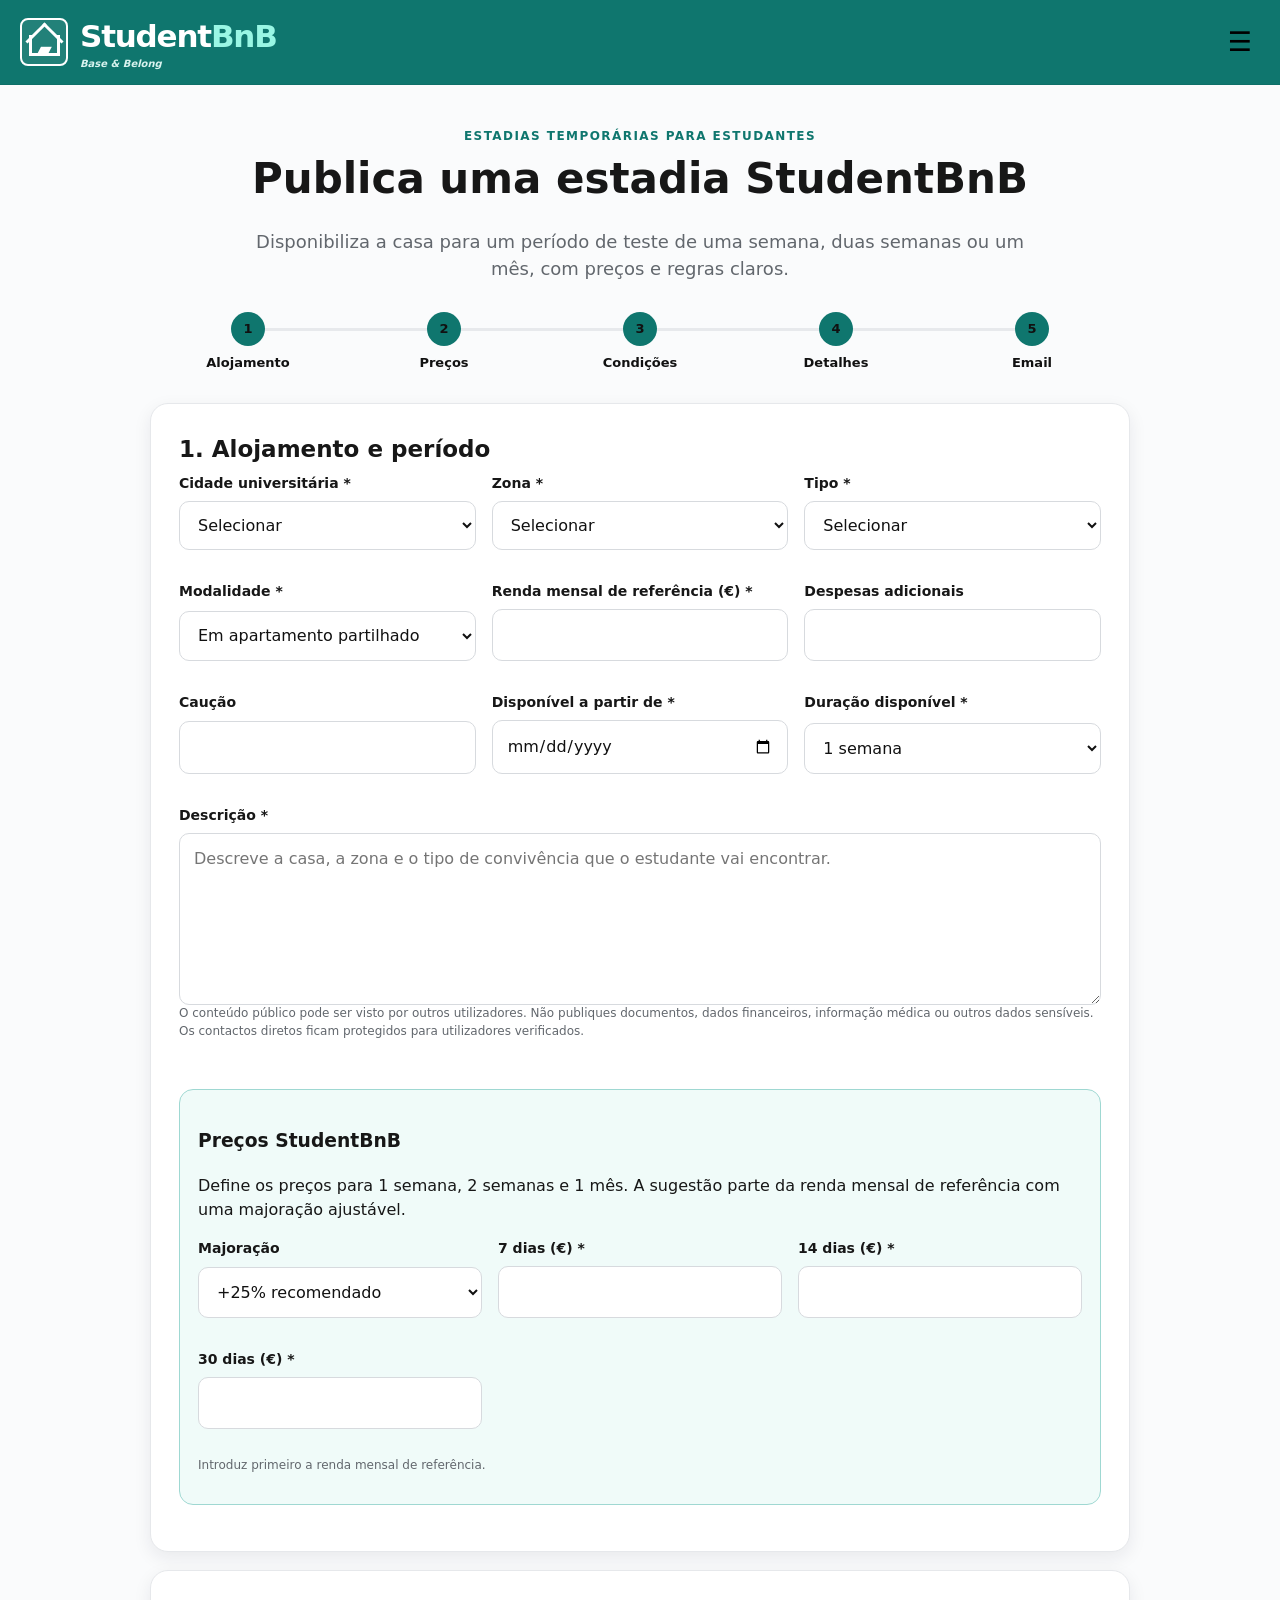
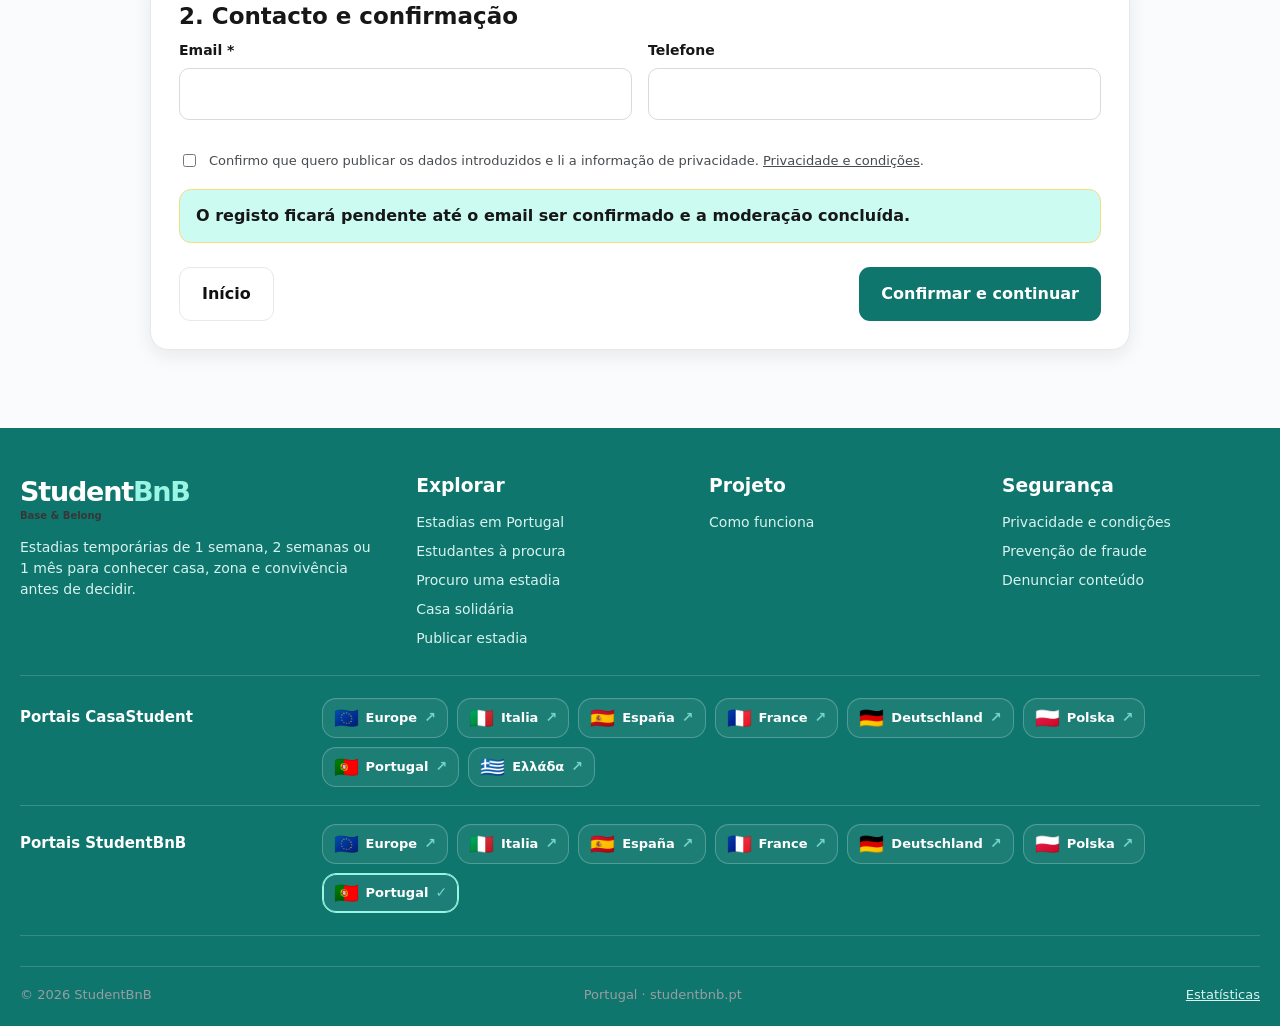
<file: publicar.html>
<!doctype html><html lang="pt"><head><meta charset="utf-8"><meta name="viewport" content="width=device-width,initial-scale=1"><meta name="theme-color" content="#0F766E"><link rel="stylesheet" href="assets/css/style.css"><link rel="stylesheet" href="assets/css/country.css"><link rel="stylesheet" href="assets/css/studentbnb-brand.css?v=20260903-map-clean"><title>Publica uma estadia | StudentBnB</title><meta name="description" content="Publica uma estadia StudentBnB de 1 semana, 2 semanas ou 1 mês com preços e condições claros."><link rel="canonical" href="https://studentbnb.pt/publicar.html"></head><body>
<header class="site-header"><div class="container header-inner"><a class="brand" href="index.html" aria-label="StudentBnB home"><span class="brand-icon" aria-hidden="true"><span class="brand-cap">▰</span></span><span>Student<strong>BnB</strong><small>Base & Belong</small></span></a><button class="menu-button" aria-label="Menu" aria-expanded="false">☰</button><nav class="main-nav" aria-label="Navegação principal"><a href="index.html#how">Como funciona</a><a href="estudantes.html">Estudantes à procura</a><a class="nav-social-link" href="casa-solidaria.html">Casa solidária</a><a class="nav-feature-link" href="procuro.html">Procuro uma estadia</a><a class="header-cta" href="publicar.html">Publicar grátis</a><a class="account-link" href="#" data-login>♙ <span data-account-label>Entrar</span></a></nav></div></header>
<main class="form-shell"><div class="container"><div class="form-heading"><span class="kicker">Estadias temporárias para estudantes</span><h1>Publica uma estadia StudentBnB</h1><p>Disponibiliza a casa para um período de teste de uma semana, duas semanas ou um mês, com preços e regras claros.</p></div><div class="progress five"><div class="progress-step active" data-step="1"><span>Alojamento</span></div><div class="progress-step active" data-step="2"><span>Preços</span></div><div class="progress-step active" data-step="3"><span>Condições</span></div><div class="progress-step active" data-step="4"><span>Detalhes</span></div><div class="progress-step active" data-step="5"><span>Email</span></div></div>
<form id="publish-form" class="publish-form"><input type="hidden" name="countryCode" value="PT"><section class="form-section card"><h2>1. Alojamento e período</h2><div class="form-grid three"><div class="field"><label for="city">Cidade universitária *</label><select id="city" name="city" required></select></div><div class="field"><label for="zone">Zona *</label><select id="zone" name="zone" required><option value="">Selecionar</option></select></div><div class="field"><label for="type">Tipo *</label><select id="type" name="type" required><option value="">Selecionar</option><option>Quarto individual</option><option>Lugar em quarto partilhado</option><option>Estúdio</option><option>Apartamento T1</option><option>Apartamento</option></select></div><div class="field"><label for="arrangement">Modalidade *</label><select id="arrangement" name="arrangement" required><option>Em apartamento partilhado</option><option>Apartamento completo</option><option>Residência de estudantes</option><option>Tudo incluído</option><option>Alojamento intergeracional</option></select></div><div class="field"><label for="price">Renda mensal de referência (€) *</label><input id="price" name="price" type="number" min="1" required></div><div class="field"><label for="expensesAmount">Despesas adicionais</label><input id="expensesAmount" name="expenses_amount" type="number" min="0"></div><div class="field"><label for="deposit">Caução</label><input id="deposit" name="deposit" type="number" min="0"></div><div class="field"><label for="availableFrom">Disponível a partir de *</label><input id="availableFrom" name="available_from" type="date" required></div><div class="field"><label for="minimumStay">Duração disponível *</label><select id="minimumStay" name="minimum_stay" required><option>1 semana</option><option>2 semanas</option><option>1 mês</option><option>1 semana / 2 semanas / 1 mês</option></select></div><div class="field full"><label for="description">Descrição *</label><textarea id="description" name="description" rows="6" required placeholder="Descreve a casa, a zona e o tipo de convivência que o estudante vai encontrar."></textarea><p class="form-row-note">O conteúdo público pode ser visto por outros utilizadores. Não publiques documentos, dados financeiros, informação médica ou outros dados sensíveis. Os contactos diretos ficam protegidos para utilizadores verificados.</p></div></div>
<div id="studentbnb-pricing-panel" style="margin:22px 0 18px;padding:18px;border:1px solid #9fd8d2;border-radius:14px;background:#f0fbf9"><h3>Preços StudentBnB</h3><p>Define os preços para 1 semana, 2 semanas e 1 mês. A sugestão parte da renda mensal de referência com uma majoração ajustável.</p><div class="form-grid three"><div class="field"><label for="studentbnb-uplift">Majoração</label><select id="studentbnb-uplift" name="studentbnbUplift"><option value="20">+20%</option><option value="25" selected>+25% recomendado</option><option value="30">+30%</option></select></div><div class="field"><label for="studentbnb-price-7">7 dias (€) *</label><input id="studentbnb-price-7" name="studentbnbPrice7" type="number" min="1" required></div><div class="field"><label for="studentbnb-price-14">14 dias (€) *</label><input id="studentbnb-price-14" name="studentbnbPrice14" type="number" min="1" required></div><div class="field"><label for="studentbnb-price-30">30 dias (€) *</label><input id="studentbnb-price-30" name="studentbnbPrice30" type="number" min="1" required></div></div><p id="studentbnb-price-summary" class="micro-note"></p></div></section>
<section class="form-section card"><h2>2. Contacto e confirmação</h2><div class="form-grid"><div class="field"><label for="email">Email *</label><input id="email" name="email" type="email" required autocomplete="email"></div><div class="field"><label for="phone">Telefone</label><input id="phone" name="phone" autocomplete="tel"></div></div><label class="form-consent"><input type="checkbox" required><span>Confirmo que quero publicar os dados introduzidos e li a informação de privacidade. <a href="privacidade.html">Privacidade e condições</a>.</span></label><div class="notice" style="margin-top:18px"><strong>O registo ficará pendente até o email ser confirmado e a moderação concluída.</strong></div><div class="form-actions"><a class="btn btn-white" href="index.html">Início</a><button class="btn btn-yellow" type="submit">Confirmar e continuar</button></div><div class="verification-panel" id="verification-panel"><h3>Consulta o teu email para concluir a verificação.</h3><p data-verification-message></p><a class="btn btn-blue" data-demo-confirm hidden href="#">Simular confirmação do email</a></div></section></form></div></main>
<footer class="site-footer" id="contact"><div class="container"><div class="footer-grid"><div><a class="brand" href="index.html" style="font-size:27px"><span>Student<strong>BnB</strong><small>Base & Belong</small></span></a><p>Estadias temporárias de 1 semana, 2 semanas ou 1 mês para conhecer casa, zona e convivência antes de decidir.</p></div><div><h3>Explorar</h3><div class="footer-links"><a href="cidade.html">Estadias em Portugal</a><a href="estudantes.html">Estudantes à procura</a><a href="procuro.html">Procuro uma estadia</a><a href="casa-solidaria.html">Casa solidária</a><a href="publicar.html">Publicar estadia</a></div></div><div><h3>Projeto</h3><div class="footer-links"><a href="index.html#how">Como funciona</a></div></div><div><h3>Segurança</h3><div class="footer-links"><a href="privacidade.html">Privacidade e condições</a><a href="privacidade.html#security">Prevenção de fraude</a><a href="mailto:denuncias@studentbnb.pt">Denunciar conteúdo</a></div></div></div><div class="footer-international"></div><div class="footer-bottom"><span>© 2026 StudentBnB</span><span>Portugal · studentbnb.pt</span></div></div></footer>
<div class="modal-backdrop" id="login-modal" role="dialog" aria-modal="true" aria-labelledby="login-title"><div class="modal"><button class="modal-close" data-close-modal aria-label="Fechar">×</button><h2 id="login-title">Entrar no StudentBnB</h2><p>Consulta o teu email para concluir a verificação.</p><form id="login-form"><div class="field"><label for="login-email">Email</label><input id="login-email" name="email" type="email" required autocomplete="email" placeholder="name@email.com"></div><button class="btn btn-yellow btn-block" type="submit">Confirmar e continuar</button></form></div></div><div id="toast" class="toast" role="status" aria-live="polite"></div><script src="assets/js/config.js?v=20260903-clean"></script><script src="assets/js/data.js"></script><script src="assets/js/api.js"></script><script src="assets/js/app.js?v=20260902-final"></script><script src="assets/js/studentbnb-brand.js?v=20260903-clean"></script></body></html>
</file>
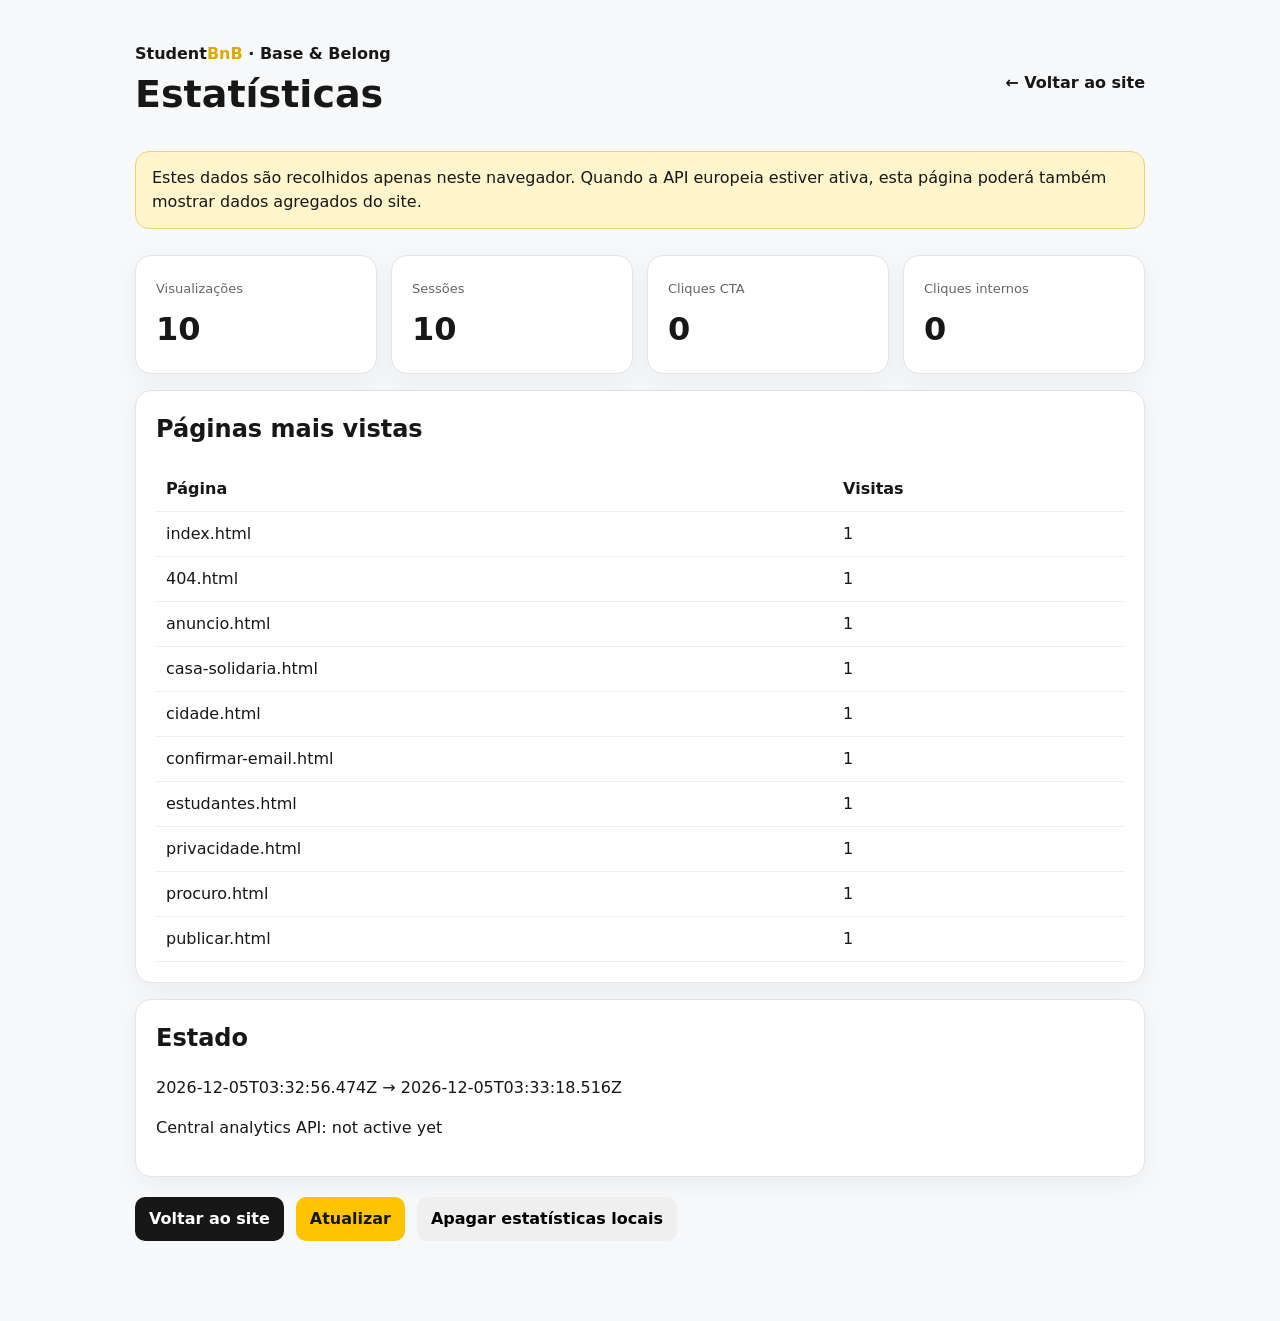
<file: stats.html>
<!doctype html><html><head><meta charset="utf-8"><meta name="viewport" content="width=device-width,initial-scale=1"><meta name="robots" content="noindex,nofollow"><link rel="stylesheet" href="assets/css/style.css"><title>StudentBnB Statistics</title><style>body{background:#f7f8fa}.stats-wrap{max-width:1050px;margin:0 auto;padding:42px 20px 80px}.stats-head{display:flex;justify-content:space-between;align-items:center;gap:20px;margin-bottom:28px}.stats-head h1{margin:0;font-size:38px}.stats-head a{font-weight:800}.stats-note{background:#fff5cc;border:1px solid #ead17a;border-radius:14px;padding:14px 16px;margin:18px 0 26px}.stats-grid{display:grid;grid-template-columns:repeat(4,1fr);gap:14px}.stats-card{background:#fff;border:1px solid #e2e4e7;border-radius:16px;padding:20px;box-shadow:0 7px 24px rgba(0,0,0,.05)}.stats-card b{display:block;font-size:32px;margin-top:5px}.stats-card span{color:#666;font-size:13px}.stats-wide{margin-top:16px}.stats-wide h2{margin-top:0}.stats-table{width:100%;border-collapse:collapse}.stats-table td,.stats-table th{padding:10px;border-bottom:1px solid #eee;text-align:left}.stats-actions{margin-top:20px;display:flex;gap:12px;flex-wrap:wrap}.stats-actions button,.stats-actions a{border:0;border-radius:10px;padding:10px 14px;font-weight:800;cursor:pointer;text-decoration:none}.primary{background:#ffc400;color:#171717}.secondary{background:#171717;color:#fff}@media(max-width:760px){.stats-grid{grid-template-columns:repeat(2,1fr)}.stats-head{align-items:flex-start;flex-direction:column}}</style><link rel="stylesheet" href="assets/css/studentbnb-brand.css?v=20260902-final"></head><body><main class="stats-wrap"><div class="stats-head"><div><div style="font-weight:900">Student<span style="color:#dca900">BnB</span> · Base &amp; Belong</div><h1 id="stats-title">Statistics</h1></div><a href="index.html" id="back">← Home</a></div><div class="stats-note" id="stats-note"></div><div class="stats-grid"><div class="stats-card"><span id="l-views">Page views</span><b id="views">0</b></div><div class="stats-card"><span id="l-sessions">Sessions</span><b id="sessions">0</b></div><div class="stats-card"><span id="l-cta">CTA clicks</span><b id="cta">0</b></div><div class="stats-card"><span id="l-links">Internal clicks</span><b id="links">0</b></div></div><section class="stats-card stats-wide"><h2 id="l-pages">Most viewed pages</h2><table class="stats-table"><thead><tr><th id="l-page">Page</th><th id="l-count">Views</th></tr></thead><tbody id="page-rows"></tbody></table></section><section class="stats-card stats-wide"><h2 id="l-status">Status</h2><p id="period"></p><p id="central"></p></section><div class="stats-actions"><a class="secondary" href="index.html" id="back2">Home</a><button class="primary" id="refresh">Refresh</button><button id="reset">Reset local statistics</button></div></main><script src="assets/js/config.js"></script><script src="assets/js/analytics.js?v=20260824"></script><script src="assets/js/stats-dashboard.js"></script><script src="assets/js/studentbnb-brand.js?v=20260902-final"></script></body></html>
</file>
<file: assets/css/style.css>
:root{
  --yellow:#ffc400;
  --yellow-dark:#e9ad00;
  --yellow-soft:#fff7d8;
  --ink:#171717;
  --muted:#62676d;
  --line:#e6e8eb;
  --paper:#ffffff;
  --green:#159447;
  --green-soft:#eaf8ef;
  --orange:#e98200;
  --orange-soft:#fff2df;
  --blue:#168bd2;
  --violet:#6b55a1;
  --violet-soft:#f3effb;
  --shadow:0 12px 35px rgba(20,31,45,.10);
  --shadow-sm:0 6px 18px rgba(20,31,45,.08);
  --radius:18px;
  --max:1240px;
}
*{box-sizing:border-box}
html{scroll-behavior:smooth}
body{margin:0;font-family:Inter,ui-sans-serif,system-ui,-apple-system,BlinkMacSystemFont,"Segoe UI",sans-serif;color:var(--ink);background:#fff;line-height:1.5}
img{max-width:100%;display:block}
a{color:inherit;text-decoration:none}
button,input,select,textarea{font:inherit}
button{cursor:pointer}
.container{width:min(var(--max),calc(100% - 40px));margin-inline:auto}
.visually-hidden{position:absolute!important;width:1px;height:1px;padding:0;margin:-1px;overflow:hidden;clip:rect(0,0,0,0);white-space:nowrap;border:0}
.hidden{display:none!important}

/* Header */
.site-header{position:sticky;top:0;z-index:50;background:var(--yellow);border-bottom:1px solid rgba(0,0,0,.06)}
.header-inner{height:84px;display:flex;align-items:center;gap:28px}
.brand{display:flex;align-items:center;gap:12px;font-size:31px;font-weight:900;letter-spacing:-1.2px;white-space:nowrap}
.brand-icon{width:48px;height:48px;border:2.5px solid #111;border-radius:8px;display:grid;place-items:center;position:relative;background:rgba(255,255,255,.08)}
.brand-icon:before{content:"";width:25px;height:18px;border:3px solid #111;border-top:0;position:absolute;bottom:8px}
.brand-icon:after{content:"";position:absolute;width:24px;height:24px;border-left:3px solid #111;border-top:3px solid #111;transform:rotate(45deg);top:8px}
.brand-cap{position:absolute;z-index:2;font-size:19px;top:14px}
.brand strong{color:white;text-shadow:0 1px 0 rgba(0,0,0,.08)}
.brand small{display:block;font-size:10px;font-weight:600;letter-spacing:0;color:#373737;margin-top:-4px}
.main-nav{margin-left:auto;display:flex;align-items:center;gap:18px;font-size:15px;font-weight:650}
.main-nav a:hover{text-decoration:underline;text-underline-offset:5px}
.header-cta{background:#fff;padding:15px 22px;border-radius:10px;box-shadow:var(--shadow-sm);font-weight:800!important;text-decoration:none!important}
.publish-menu{position:relative}
.publish-menu>.header-cta{display:flex;align-items:center;gap:8px;white-space:nowrap}
.publish-menu>.header-cta:after{content:"▾";font-size:12px;transition:.18s transform}
.publish-menu.open>.header-cta:after{transform:rotate(180deg)}
.publish-choice-menu{position:absolute;right:0;top:calc(100% + 10px);z-index:80;width:340px;padding:8px;background:#fff;border:1px solid var(--line);border-radius:14px;box-shadow:0 18px 45px rgba(20,31,45,.18)}
.publish-choice-menu[hidden]{display:none}
.publish-choice-menu a{display:grid;grid-template-columns:42px 1fr auto;align-items:center;gap:11px;padding:13px;border-radius:10px;color:#171717;text-decoration:none!important}
.publish-choice-menu a:hover,.publish-choice-menu a:focus{background:var(--yellow-soft);text-decoration:none}
.publish-choice-menu .choice-icon{width:42px;height:42px;border-radius:10px;background:#fff0b8;display:grid;place-items:center;font-size:22px}
.publish-choice-menu strong{display:block;font-size:15px}
.publish-choice-menu small{display:block;color:var(--muted);font-weight:500;line-height:1.3;margin-top:2px}
.publish-choice-menu b{font-size:21px}
.account-link{display:flex;align-items:center;gap:8px}
.menu-button{display:none;border:0;background:transparent;font-size:27px;padding:8px}

/* Common */
.btn{border:0;border-radius:11px;padding:14px 22px;font-weight:800;display:inline-flex;align-items:center;justify-content:center;gap:9px;transition:.2s transform,.2s box-shadow,.2s background}
.btn:hover{transform:translateY(-1px);box-shadow:var(--shadow-sm)}
.btn-yellow{background:var(--yellow);color:#111}
.btn-dark{background:#171717;color:#fff}
.btn-white{background:#fff;color:#111;border:1px solid var(--line)}
.btn-green{background:#13a34a;color:#fff}
.btn-blue{background:#168bd2;color:#fff}
.btn-block{width:100%}
.section-title{font-size:34px;line-height:1.15;margin:0 0 24px;letter-spacing:-.8px}
.kicker{text-transform:uppercase;letter-spacing:.12em;font-weight:850;color:#997100;font-size:12px}
.card{border:1px solid var(--line);background:#fff;border-radius:var(--radius);box-shadow:var(--shadow-sm)}
.pill{display:inline-flex;align-items:center;gap:6px;background:#eef3f7;color:#4b5967;padding:5px 10px;border-radius:999px;font-size:12px;font-weight:700}
.notice{border-radius:12px;padding:14px 16px;background:var(--yellow-soft);border:1px solid #f4dd82}
.icon-circle{width:58px;height:58px;border-radius:50%;display:grid;place-items:center;background:#fff4cc;font-size:28px}
.breadcrumb{background:var(--yellow);border-top:1px solid rgba(0,0,0,.05);font-size:14px}
.breadcrumb .container{height:44px;display:flex;align-items:center;gap:9px}
.breadcrumb a{font-weight:650}

/* Homepage */
.home-hero{padding:48px 0 20px;overflow:hidden}
.hero-grid{display:grid;grid-template-columns:minmax(360px,.82fr) minmax(560px,1.18fr);align-items:start;gap:20px}
.hero-copy{padding-top:28px;position:relative;z-index:2}
.hero-copy h1{font-size:58px;line-height:1.04;letter-spacing:-2.4px;margin:0 0 24px;max-width:540px}
.hero-copy h1 span{color:var(--yellow-dark)}
.hero-copy>p{font-size:21px;max-width:430px;margin:0 0 28px;color:#333}
.search-card{width:min(390px,100%);padding:24px;border-radius:18px;background:#fff;border:1px solid var(--line);box-shadow:var(--shadow)}
.search-card h2{font-size:24px;margin:0 0 4px}
.search-card p{margin:0 0 18px;color:var(--muted)}
.field{display:grid;gap:7px;margin-bottom:15px}
.field label,.field-label{font-weight:750;font-size:14px}
.field input,.field select,.field textarea,.select-control{width:100%;border:1px solid #d7dade;border-radius:10px;padding:13px 14px;background:#fff;color:#111;outline:none}
.field input:focus,.field select:focus,.field textarea:focus{border-color:#e6b400;box-shadow:0 0 0 4px rgba(255,196,0,.16)}
.explore-map{display:flex;align-items:center;gap:12px;margin-top:24px;color:#424242}
.hero-market-actions{width:min(390px,100%);display:grid;grid-template-columns:1fr 1fr;gap:10px;margin-top:12px}
.hero-market-actions a{padding:12px 13px;border-radius:12px;border:1px solid var(--line);background:#fff;box-shadow:var(--shadow-sm)}
.hero-market-actions a:first-child{background:#171717;color:#fff;border-color:#171717}
.hero-market-actions strong,.hero-market-actions small{display:block}
.hero-market-actions strong{font-size:14px}
.hero-market-actions small{font-size:11px;color:inherit;opacity:.76}
.explore-arrow{font-size:39px;transform:rotate(-15deg)}
.map-stage{position:relative;aspect-ratio:689/845;min-height:0;margin-top:-8px}
.map-stage img{width:100%;height:100%;object-fit:contain;object-position:center top;filter:drop-shadow(0 12px 16px rgba(45,65,85,.07))}
.map-hotspot{position:absolute;border:0;background:rgba(255,196,0,.001);border-radius:18px;z-index:2}
.map-hotspot:hover,.map-hotspot:focus{outline:4px solid rgba(255,196,0,.35);background:rgba(255,196,0,.10)}
.hot-milano{left:9%;top:6%;width:25%;height:14%}
.hot-torino{left:0;top:18%;width:23%;height:15%}
.hot-trento{left:37%;top:5%;width:20%;height:12%}
.hot-padova{left:52%;top:16%;width:23%;height:14%}
.hot-trieste{left:69%;top:18%;width:20%;height:14%}
.hot-bologna{left:43%;top:28%;width:22%;height:13%}
.hot-pisa{left:16%;top:39%;width:19%;height:14%}
.hot-firenze{left:40%;top:41%;width:21%;height:13%}
.hot-ancona{left:65%;top:41%;width:21%;height:13%}
.hot-roma{left:41%;top:57%;width:22%;height:13%}
.hot-bari{left:80%;top:58%;width:20%;height:13%}
.hot-napoli{left:63%;top:72%;width:21%;height:13%}
.hot-cagliari{left:8%;top:73%;width:22%;height:13%}
.hot-palermo{left:48%;top:88%;width:23%;height:12%}
.value-strip{display:grid;grid-template-columns:repeat(3,1fr);gap:24px;margin-top:14px;position:relative;z-index:3;padding-bottom:44px}
.value-item{display:flex;gap:14px;align-items:center}
.value-item h3{font-size:17px;margin:0 0 3px}
.value-item p{font-size:14px;margin:0;color:var(--muted)}
.city-section{border-top:1px solid var(--line);padding:38px 0 54px}
.city-grid{display:grid;grid-template-columns:repeat(8,1fr);gap:14px}
.city-card{position:relative;border-radius:16px;overflow:hidden;aspect-ratio:.68;box-shadow:var(--shadow-sm);transition:.2s transform}
.city-card:hover{transform:translateY(-4px)}
.city-card img{width:100%;height:100%;object-fit:cover}
.city-card:after{display:none}
.city-card strong{position:absolute;width:1px;height:1px;overflow:hidden;clip:rect(0 0 0 0);white-space:nowrap}
.publish-banner{margin:10px 0 38px;background:linear-gradient(90deg,#fff8e4,#fff1bd);border:1px solid #f0d47c;border-radius:18px;display:grid;grid-template-columns:120px minmax(220px,.75fr) minmax(480px,1.45fr);align-items:center;gap:22px;padding:22px 26px;min-height:170px}
.student-illustration{width:96px;height:96px;justify-self:center;background:url("../img/student-publish.svg") center/contain no-repeat;font-size:0;line-height:0}
.publish-banner h3{font-size:26px;margin:0 0 3px}
.publish-banner p{margin:0;color:#444}
.publish-choice-grid{display:grid;grid-template-columns:repeat(3,1fr);gap:12px}
.publish-choice{min-height:104px;display:grid;grid-template-columns:48px 1fr auto;align-items:center;gap:12px;padding:16px;background:#fff;border:1px solid #ecd57c;border-radius:14px;box-shadow:var(--shadow-sm);transition:.18s transform,.18s border-color,.18s box-shadow}
.publish-choice:hover,.publish-choice:focus{transform:translateY(-2px);border-color:#d5ad00;box-shadow:var(--shadow)}
.publish-choice .choice-icon{width:48px;height:48px;display:grid;place-items:center;border-radius:12px;background:var(--yellow-soft);font-size:25px}
.publish-choice strong{display:block;font-size:17px}
.publish-choice small{display:block;color:var(--muted);font-size:12px;line-height:1.35;margin-top:3px}
.publish-choice b{font-size:24px}
.publish-choice.solidarity-choice{border-color:#cfc0e9;background:#fbf9ff}
.publish-choice.solidarity-choice .choice-icon{background:var(--violet-soft)}
.solidarity-home{padding:0 0 54px}
.solidarity-home-grid{display:grid;grid-template-columns:180px minmax(0,1fr) auto;align-items:center;gap:28px;padding:34px;border-radius:22px;background:linear-gradient(125deg,#f4effd,#fff9e8);border:1px solid #d9ccec;box-shadow:var(--shadow-sm)}
.solidarity-visual{height:126px;border-radius:18px;background:#fff;display:flex;align-items:center;justify-content:center;gap:10px;font-size:42px;box-shadow:var(--shadow-sm)}
.solidarity-visual b{font-size:25px;color:var(--violet)}
.solidarity-home h2{font-size:34px;margin:5px 0 8px;line-height:1.08}
.solidarity-home p{max-width:700px;margin:0;color:#45434a}
.solidarity-points{display:flex;gap:14px;flex-wrap:wrap;margin-top:14px;font-size:13px;font-weight:800;color:#554171}
.solidarity-actions{display:grid;gap:10px;min-width:220px}
.solidarity-page-hero{padding:64px 0;background:linear-gradient(120deg,#f2ecfb,#fff8df);border-bottom:1px solid #d9ccec}
.solidarity-page-grid{display:grid;grid-template-columns:minmax(0,1fr) 380px;gap:50px;align-items:center}
.solidarity-page-hero h1{font-size:54px;line-height:1.02;margin:8px 0 18px;letter-spacing:-1.8px}
.solidarity-page-hero p{font-size:19px;color:#45434a;max-width:720px}
.solidarity-page-actions{display:flex;gap:11px;flex-wrap:wrap;margin-top:24px}
.solidarity-card-visual{background:#fff;border:1px solid #d9ccec;border-radius:24px;padding:30px;box-shadow:var(--shadow);text-align:center}
.solidarity-card-visual .solidarity-visual{margin-bottom:18px}
.solidarity-card-visual strong{font-size:22px;display:block}
.solidarity-card-visual p{font-size:14px;margin:8px 0 0}
.solidarity-content{padding:52px 0}
.solidarity-steps{display:grid;grid-template-columns:repeat(4,1fr);gap:16px;margin-top:24px}
.solidarity-step{padding:22px;border:1px solid var(--line);border-radius:16px;background:#fff}
.solidarity-step b{width:38px;height:38px;border-radius:50%;display:grid;place-items:center;background:var(--violet-soft);color:var(--violet);margin-bottom:13px}
.solidarity-step h3{margin:0 0 6px}
.solidarity-step p{margin:0;color:var(--muted);font-size:14px}
.solidarity-safety{margin-top:34px;display:grid;grid-template-columns:1fr 1fr;gap:18px}
.solidarity-safety .info-card:first-child{background:var(--green-soft);border-color:#b9dfc7}
.solidarity-safety .info-card:last-child{background:#fff4f0;border-color:#efc8bb}
.solidarity-example-list{display:grid;grid-template-columns:repeat(2,1fr);gap:10px;margin-top:15px}
.solidarity-example-list span{padding:12px;border-radius:10px;background:#fff;border:1px solid rgba(0,0,0,.08);font-size:13px;font-weight:700}
.stats-strip{display:grid;grid-template-columns:repeat(4,1fr);border:1px solid var(--line);border-radius:18px;padding:24px 12px;margin-bottom:55px}
.stat{display:flex;align-items:center;gap:14px;padding:0 24px;border-right:1px solid var(--line)}
.stat:last-child{border-right:0}
.stat-icon{font-size:30px}
.stat strong{display:block;font-size:20px}
.stat span{color:var(--muted);font-size:13px}

/* City page */
.city-hero{position:relative;min-height:330px;background:#f9efc8;overflow:hidden}
.city-hero-bg{position:absolute;inset:0 0 0 38%;background-size:cover;background-position:center}
.city-hero-bg:before{content:"";position:absolute;inset:0;background:linear-gradient(90deg,#fff3c4 0%,rgba(255,243,196,.9) 10%,rgba(255,243,196,0) 56%)}
.city-hero .container{position:relative;z-index:2;padding-top:48px;padding-bottom:48px}
.city-hero h1{font-size:52px;margin:0 0 4px}
.city-hero h2{font-size:21px;margin:0 0 12px}
.city-hero p{max-width:390px;font-size:17px}
.filters{position:sticky;top:84px;z-index:20;background:#fff;border-bottom:1px solid var(--line);box-shadow:0 7px 18px rgba(20,31,45,.05)}
.filter-grid{display:grid;grid-template-columns:1.2fr 1.2fr 1fr 1fr 1fr 1.1fr;gap:12px;padding:20px 0}
.filter-grid label{font-size:12px;font-weight:800;display:grid;gap:6px}
.filter-grid select,.filter-grid input{border:1px solid var(--line);padding:11px;border-radius:8px;background:#fff;min-width:0}
.city-filter-grid{grid-template-columns:1.15fr 1.1fr .85fr .85fr 1fr 1fr 1fr}
.results-bar{display:flex;align-items:center;justify-content:space-between;margin:30px 0 16px;color:var(--muted)}
.listings{display:grid;gap:12px;padding-bottom:30px}
.listing-card{border:1px solid var(--line);display:grid;grid-template-columns:250px 1fr 190px 46px;border-radius:12px;overflow:hidden;background:#fff;min-height:154px;transition:.18s box-shadow,.18s transform}
.listing-card:hover{box-shadow:var(--shadow);transform:translateY(-1px)}
.listing-image{width:100%;height:100%;min-height:154px;object-fit:cover}
.listing-main{padding:18px 22px}
.listing-title-row{display:flex;align-items:center;gap:10px;flex-wrap:wrap}
.listing-main h3{margin:0;font-size:24px}
.listing-meta{display:flex;gap:24px;margin:12px 0 8px;flex-wrap:wrap}
.listing-submeta{display:flex;gap:22px;color:#3f464d;font-size:14px;flex-wrap:wrap}
.listing-price{display:flex;flex-direction:column;align-items:flex-end;justify-content:center;padding:18px}
.price{font-size:30px;font-weight:900;color:var(--green);white-space:nowrap}
.price small{font-size:13px;color:#222}
.price.expenses-out{color:var(--orange)}
.expenses-badge{font-size:12px;font-weight:800;border-radius:8px;padding:7px 9px;margin-top:8px}
.included{background:var(--green-soft);color:var(--green)}
.excluded{background:var(--orange-soft);color:var(--orange)}
.listing-actions{display:grid;place-items:center;border-left:1px solid var(--line)}
.favorite-button{border:0;background:transparent;font-size:27px;color:#5d6267}
.favorite-button.active{color:#df4756}
.empty-state{text-align:center;padding:60px 20px;border:1px dashed #ccd1d6;border-radius:16px;color:var(--muted)}
.empty-actions{display:flex;justify-content:center;gap:10px;flex-wrap:wrap;margin-top:20px}
.pagination{display:flex;align-items:center;justify-content:center;gap:8px;margin:12px 0 34px}
.page-btn{width:39px;height:39px;border:0;border-radius:7px;background:#fff}
.page-btn.active{background:var(--yellow);font-weight:900}
.tip-strip{display:flex;align-items:center;gap:14px;background:var(--yellow-soft);border:1px solid #f1d87f;border-radius:12px;padding:14px 18px;margin-bottom:45px;position:relative;overflow:hidden}
.tip-strip:after{content:"";background:url("../img/skyline.svg") right bottom/430px auto no-repeat;position:absolute;inset:0;pointer-events:none}

/* Detail */
.detail-page{padding:28px 0 52px}
.detail-title-row{display:grid;grid-template-columns:1fr auto auto;gap:18px;align-items:start;margin-bottom:18px}
.detail-title-row h1{font-size:36px;margin:0 0 10px}
.top-meta{display:flex;gap:22px;flex-wrap:wrap;color:#454b50}
.detail-price{text-align:right}
.detail-price .price{font-size:36px}
.gallery-contact{display:grid;grid-template-columns:minmax(0,1fr) 350px;gap:22px}
.gallery{display:grid;grid-template-columns:minmax(0,1fr) 190px;gap:10px;height:500px}
.main-photo{width:100%;height:500px;object-fit:cover;border-radius:13px}
.thumbs{display:grid;grid-template-rows:repeat(3,1fr);gap:10px}
.thumb{border:0;padding:0;background:none;border-radius:10px;overflow:hidden;position:relative}
.thumb img{width:100%;height:100%;object-fit:cover}
.contact-card{padding:20px;border:1px solid var(--line);border-radius:13px;align-self:stretch}
.contact-card h2{margin:0 0 6px;font-size:20px}
.contact-card p{font-size:14px;margin:0 0 14px}
.contact-stack{display:grid;gap:10px}
.safety-box{margin-top:16px;background:var(--green-soft);border-left:4px solid var(--green);padding:14px;border-radius:8px;font-size:13px}
.distance-strip{display:grid;grid-template-columns:repeat(5,1fr);border:1px solid var(--line);border-radius:12px;margin:20px 0;overflow:hidden}
.distance-item{padding:17px;display:flex;align-items:center;gap:10px;border-right:1px solid var(--line)}
.distance-item:last-child{border-right:0}
.distance-item span{font-size:13px}
.distance-item strong{display:block;font-size:15px}
.detail-grid{display:grid;grid-template-columns:1fr 1fr .72fr;gap:16px;margin-bottom:16px}
.info-card{padding:20px;border:1px solid var(--line);border-radius:12px}
.info-card h2{font-size:18px;margin:0 0 14px}
.definition-list{display:grid;grid-template-columns:1fr 1fr;gap:7px 18px;font-size:14px}
.definition-list dt{color:#555}
.definition-list dd{margin:0;font-weight:650}
.check-list,.bullet-list{margin:0;padding:0;list-style:none;display:grid;gap:9px}
.form-section .bullet-list{margin-bottom:20px}
.check-list li:before{content:"✓";color:var(--green);font-weight:900;margin-right:9px}
.bullet-list li:before{content:"•";color:var(--yellow-dark);font-weight:900;margin-right:9px}
.cost-card{background:#fff9e8}
.cost-card .price{margin:8px 0}
.description-grid{display:grid;grid-template-columns:1.35fr .65fr;gap:16px;margin-bottom:16px}
.description-columns{display:grid;grid-template-columns:1fr 1fr;gap:28px;margin-top:18px}
.map-card img{border-radius:10px;margin-bottom:12px}
.detail-footer-grid{display:grid;grid-template-columns:repeat(3,1fr);gap:16px}

/* Publish */
.form-shell{padding:38px 0 60px;background:#fafbfc}
.form-heading{text-align:center;max-width:780px;margin:0 auto 30px}
.form-heading h1{font-size:42px;margin:0 0 10px}
.form-heading p{color:var(--muted);font-size:18px}
.progress{display:grid;grid-template-columns:repeat(4,1fr);max-width:880px;margin:0 auto 30px}
.progress-step{text-align:center;position:relative;font-size:13px;font-weight:750;color:#777}
.progress-step:before{content:attr(data-step);width:34px;height:34px;border-radius:50%;display:grid;place-items:center;margin:0 auto 7px;background:#e7e9ec;color:#555;position:relative;z-index:2}
.progress-step:not(:last-child):after{content:"";position:absolute;height:3px;background:#e7e9ec;top:16px;left:50%;right:-50%}
.progress-step.active{color:#111}
.progress-step.active:before{background:var(--yellow);color:#111}
.publish-form{max-width:980px;margin:auto}
.form-section{padding:28px;margin-bottom:18px}
.form-section h2{font-size:23px;margin:0 0 7px}
.form-section>p{margin:0 0 22px;color:var(--muted)}
.form-grid{display:grid;grid-template-columns:repeat(2,1fr);gap:16px}
.form-grid.three{grid-template-columns:repeat(3,1fr)}
.full{grid-column:1/-1}
.checkbox-grid{display:grid;grid-template-columns:repeat(3,1fr);gap:10px}
.check-option{display:flex;align-items:center;gap:9px;border:1px solid var(--line);border-radius:9px;padding:12px}
.form-actions{display:flex;justify-content:space-between;gap:16px;margin-top:24px}
.preview-box{display:none;margin-top:22px}
.preview-box.active{display:block}
.success-message{display:none;background:var(--green-soft);border:1px solid #a8dfbd;border-radius:14px;padding:22px;margin-top:18px}
.success-message.active{display:block}
.wizard-ready .form-section[hidden]{display:none}
.wizard-controls{display:flex;justify-content:space-between;gap:12px;margin-top:24px;padding-top:20px;border-top:1px solid var(--line)}
.progress-step.completed:before{content:"✓";background:var(--green);color:#fff}
.progress-step.completed:not(:last-child):after{background:var(--green)}
.intergenerational-fields{background:var(--violet-soft);border:1px solid #d8cceb;border-radius:14px;padding:20px;margin-top:20px}
.intergenerational-fields h3{margin:0 0 6px}
.intergenerational-fields>p{margin:0 0 16px;color:#554c62}
.micro-note{font-size:12px;color:var(--muted)}

/* Student requests and shared-living profiles */
.nav-feature-link{font-weight:800;color:#4b3900}
.nav-social-link{font-weight:800;color:#4c337a}
.results-actions{display:flex;align-items:center;gap:10px;flex-wrap:wrap}
.progress.five{grid-template-columns:repeat(5,1fr);max-width:980px}
.progress.three{grid-template-columns:repeat(3,1fr);max-width:760px}
.profile-help{font-size:13px;color:var(--muted);margin-top:-7px}
.profile-chips{display:flex;flex-wrap:wrap;gap:8px;margin-top:12px}
.profile-chip{display:inline-flex;align-items:center;gap:6px;border-radius:999px;padding:7px 11px;background:#f4f6f8;color:#414952;font-size:12px;font-weight:750}
.profile-chip.yellow{background:var(--yellow-soft);color:#715400}
.profile-chip.green{background:var(--green-soft);color:#11753a}
.household-panel{grid-column:1/-1;background:linear-gradient(135deg,#fffdf7,#fff7d8);border-color:#f0d47c}
.household-panel>p{color:#454b50;margin:0 0 16px}
.household-grid{display:grid;grid-template-columns:repeat(4,1fr);gap:10px}
.household-stat{background:#fff;border:1px solid #eadfb8;border-radius:10px;padding:14px}
.household-stat span{display:block;color:var(--muted);font-size:12px;margin-bottom:4px}
.household-stat strong{font-size:14px}
.household-story{margin-top:16px;padding-top:16px;border-top:1px solid #eadfb8}
.request-hero{padding:44px 0;background:linear-gradient(100deg,#fff7d8,#fff 62%);border-bottom:1px solid var(--line)}
.request-hero-grid{display:grid;grid-template-columns:1fr auto;gap:30px;align-items:center}
.request-hero h1{font-size:42px;line-height:1.08;margin:0 0 10px}
.request-hero p{max-width:720px;color:var(--muted);font-size:18px;margin:0}
.request-list{display:grid;grid-template-columns:repeat(2,1fr);gap:16px;margin-bottom:36px}
.request-card{border:1px solid var(--line);border-radius:14px;background:#fff;padding:22px;box-shadow:var(--shadow-sm);display:grid;grid-template-columns:74px 1fr;gap:18px}
.student-avatar{width:74px;height:74px;border-radius:50%;background:var(--yellow);display:grid;place-items:center;font-size:24px;font-weight:900;overflow:hidden;border:3px solid #fff;box-shadow:0 0 0 1px #e7d48d}
.student-avatar img{width:100%;height:100%;object-fit:cover}
.request-card-head{display:flex;align-items:flex-start;justify-content:space-between;gap:12px}
.request-card h2{font-size:21px;margin:0 0 4px}
.request-card .request-subtitle{color:var(--muted);font-size:13px}
.request-budget{font-size:20px;font-weight:900;color:var(--green);white-space:nowrap}
.request-budget small{font-size:11px;color:#555}
.request-summary{margin:14px 0 0;color:#42484e;font-size:14px}
.request-facts{display:grid;grid-template-columns:repeat(2,1fr);gap:8px 16px;margin-top:14px;padding-top:14px;border-top:1px solid var(--line);font-size:13px}
.request-facts span{color:var(--muted);display:block;font-size:11px}
.request-facts strong{display:block}
.request-card-actions{grid-column:1/-1;display:flex;gap:9px;flex-wrap:wrap;padding-top:2px}
.request-card-actions .btn{padding:10px 14px;font-size:13px}
.verification-badge{display:inline-flex;align-items:center;gap:5px;color:#11753a;font-size:12px;font-weight:800}
.student-filter-grid{grid-template-columns:1.15fr 1.15fr 1fr 1fr 1fr}
.filter-actions{display:flex;justify-content:flex-end;gap:10px;align-items:center;padding-bottom:16px}
.advanced-filters{grid-column:1/-1;border-top:1px solid var(--line);padding-top:12px}
.advanced-filters summary{cursor:pointer;font-weight:850;color:#4b3900;list-style:none}
.advanced-filters summary::-webkit-details-marker{display:none}
.advanced-filters summary:after{content:" +"}
.advanced-filters[open] summary:after{content:" −"}
.advanced-filter-grid{display:grid;grid-template-columns:repeat(4,1fr);gap:12px;margin-top:12px}
.request-card.intergenerational{border-color:#cbb9e6;background:linear-gradient(135deg,#fff,#fbf8ff)}
.solidarity-badge{display:inline-flex;align-items:center;gap:6px;padding:6px 10px;border-radius:999px;background:var(--violet-soft);color:#563c86;font-size:12px;font-weight:850;margin-top:8px}
.photo-profile-preview{width:86px;height:86px;border-radius:50%;border:2px dashed #d7dade;display:none;object-fit:cover;margin-top:8px}
.photo-profile-preview.active{display:block}
.privacy-toggle{display:flex;align-items:flex-start;gap:10px;font-size:13px;color:#454b50}
.privacy-toggle input{width:auto;margin-top:3px}

/* Modal and toast */
.modal-backdrop{position:fixed;inset:0;background:rgba(0,0,0,.42);display:none;align-items:center;justify-content:center;z-index:100;padding:20px}
.modal-backdrop.active{display:flex}
.modal{background:#fff;width:min(460px,100%);padding:28px;border-radius:18px;box-shadow:var(--shadow)}
.modal h2{margin:0 0 6px}
.modal-close{float:right;border:0;background:transparent;font-size:24px}
.toast{position:fixed;right:20px;bottom:20px;background:#171717;color:#fff;padding:14px 18px;border-radius:10px;box-shadow:var(--shadow);z-index:200;transform:translateY(120px);opacity:0;transition:.25s}
.toast.show{transform:translateY(0);opacity:1}

/* Footer */
.site-footer{background:#171717;color:#fff;padding:44px 0 22px}
.footer-grid{display:grid;grid-template-columns:1.4fr repeat(3,1fr);gap:35px}
.footer-grid h3{margin:0 0 12px}
.footer-grid p,.footer-grid a{color:#c8cbd0;font-size:14px}
.footer-links{display:grid;gap:8px}
.footer-international{border-top:1px solid #36393d;margin-top:30px;padding-top:20px;display:flex;align-items:center;justify-content:space-between;gap:18px}
.footer-international strong{font-size:15px}
.footer-country-links{display:flex;gap:10px;flex-wrap:wrap}
.footer-country-links a{color:#fff;border:1px solid #51545a;border-radius:999px;padding:7px 12px;font-size:13px;transition:.18s background,.18s border-color}
.country-flag{display:inline-block;width:24px;height:16px;margin-right:7px;vertical-align:-3px;border:1px solid rgba(255,255,255,.5);border-radius:3px;box-shadow:0 1px 2px rgba(0,0,0,.3);object-fit:cover}
.footer-country-links a[aria-disabled="true"]{opacity:.62}
.footer-country-links a:hover,.footer-country-links a:focus{background:#ffc400;border-color:#ffc400;color:#171717}
.footer-bottom{border-top:1px solid #36393d;margin-top:30px;padding-top:18px;color:#989da3;font-size:13px;display:flex;justify-content:space-between}

/* Header responsive: the full navigation no longer fits comfortably on tablet/small laptop widths. */
@media(max-width:1280px){
  .menu-button{display:block;margin-left:auto}
  .main-nav{position:absolute;display:none;top:84px;left:0;right:0;background:#fff;padding:18px 22px;box-shadow:var(--shadow);flex-direction:column;align-items:stretch;gap:8px}
  .main-nav.open{display:flex}
  .main-nav a{padding:10px}
  .publish-menu{width:100%}
  .publish-menu>.header-cta{justify-content:center}
  .publish-choice-menu{position:static;width:100%;margin-top:8px;box-shadow:none}
}

/* Responsive */
@media(max-width:1050px){
  .hero-grid{grid-template-columns:1fr 1.15fr}
  .hero-copy h1{font-size:49px}
  .map-stage,.map-stage img{height:720px;min-height:720px}
  .city-grid{grid-template-columns:repeat(4,1fr)}
  .publish-banner{grid-template-columns:90px 1fr}
  .publish-choice-grid{grid-column:1/-1}
  .solidarity-home-grid{grid-template-columns:140px 1fr}
  .solidarity-actions{grid-column:1/-1;grid-template-columns:1fr 1fr}
  .solidarity-page-grid{grid-template-columns:1fr 300px}
  .solidarity-steps{grid-template-columns:repeat(2,1fr)}
  .listing-card{grid-template-columns:210px 1fr 170px 42px}
  .gallery-contact{grid-template-columns:1fr 310px}
  .gallery{grid-template-columns:1fr 145px}
}
@media(max-width:820px){
  .container{width:min(100% - 28px,var(--max))}
  .header-inner{height:72px}
  .brand{font-size:25px}
  .brand-icon{width:40px;height:40px}
  .menu-button{display:block;margin-left:auto}
  .main-nav{position:absolute;display:none;top:72px;left:0;right:0;background:#fff;padding:18px 22px;box-shadow:var(--shadow);flex-direction:column;align-items:stretch;gap:8px}
  .main-nav.open{display:flex}
  .main-nav a{padding:10px}
  .publish-menu{width:100%}
  .publish-menu>.header-cta{justify-content:center}
  .publish-choice-menu{position:static;width:100%;margin-top:8px;box-shadow:none}
  .hero-grid{grid-template-columns:1fr}
  .hero-copy{text-align:center;padding-top:10px}
  .hero-copy h1{font-size:46px;margin-inline:auto}
  .hero-copy>p{margin-inline:auto}
  .search-card{margin-inline:auto;text-align:left}
  .hero-market-actions{margin-inline:auto;text-align:left}
  .explore-map{justify-content:center}
  .map-stage{min-height:0;height:auto;margin-top:0}
  .map-stage img{height:100%}
  .value-strip{margin-top:0;grid-template-columns:1fr;max-width:620px}
  .city-grid{grid-template-columns:repeat(4,1fr)}
  .publish-banner{grid-template-columns:90px 1fr}
  .stats-strip{grid-template-columns:repeat(2,1fr);gap:20px}
  .stat:nth-child(2){border-right:0}
  .filter-grid{grid-template-columns:repeat(2,1fr)}
  .city-filter-grid{grid-template-columns:repeat(3,1fr)}
  .filters{top:72px}
  .listing-card{grid-template-columns:180px 1fr 150px}
  .listing-actions{grid-column:3;grid-row:1;align-self:start;border:0;justify-self:end}
  .gallery-contact{grid-template-columns:1fr}
  .gallery{height:430px}
  .main-photo{height:430px}
  .detail-grid{grid-template-columns:1fr 1fr}
  .cost-card{grid-column:1/-1}
  .description-grid{grid-template-columns:1fr}
  .distance-strip{grid-template-columns:repeat(3,1fr)}
  .distance-item:nth-child(3){border-right:0}
  .distance-item:nth-child(n+4){border-top:1px solid var(--line)}
  .form-grid.three{grid-template-columns:1fr 1fr}
  .checkbox-grid{grid-template-columns:repeat(2,1fr)}
  .footer-grid{grid-template-columns:1fr 1fr}
  .household-grid{grid-template-columns:repeat(2,1fr)}
  .request-list{grid-template-columns:1fr}
  .request-hero-grid{grid-template-columns:1fr}
  .student-filter-grid{grid-template-columns:repeat(2,1fr)}
  .advanced-filter-grid{grid-template-columns:repeat(2,1fr)}
  .solidarity-page-grid{grid-template-columns:1fr}
  .solidarity-card-visual{max-width:520px}
}
@media(max-width:590px){
  .home-hero{padding-top:28px}
  .hero-copy h1{font-size:38px;letter-spacing:-1.5px}
  .hero-copy>p{font-size:18px}
  .map-stage{height:auto;min-height:0}
  .map-stage img{height:100%;min-height:0}
  .city-grid{grid-template-columns:repeat(2,1fr)}
  .publish-banner{grid-template-columns:1fr;text-align:center;padding:24px}
  .student-illustration{width:78px;height:78px}
  .publish-choice-grid{grid-template-columns:1fr;width:100%;text-align:left}
  .solidarity-home-grid{grid-template-columns:1fr;text-align:center;padding:24px}
  .solidarity-visual{width:100%;height:110px}
  .solidarity-points{justify-content:center}
  .solidarity-actions{grid-column:auto;grid-template-columns:1fr;width:100%}
  .stats-strip{grid-template-columns:1fr}
  .stat{border-right:0;border-bottom:1px solid var(--line);padding:15px}
  .stat:last-child{border-bottom:0}
  .city-hero{min-height:360px}
  .city-hero-bg{inset:0;background-position:65% center;opacity:.48}
  .city-hero-bg:before{background:linear-gradient(90deg,#fff3c4 0%,rgba(255,243,196,.75) 100%)}
  .city-hero h1{font-size:42px}
  .filter-grid{grid-template-columns:1fr 1fr;gap:9px}
  .city-filter-grid{grid-template-columns:1fr 1fr}
  .filter-grid label:last-child{grid-column:1/-1}
  .listing-card{display:block;position:relative;min-height:0}
  .listing-card>a:first-child{display:block}
  .listing-image{width:100%;height:190px;min-height:0;object-fit:cover}
  .listing-main{padding:14px 48px 8px 14px}
  .listing-main h3{font-size:19px}
  .listing-meta,.listing-submeta{gap:8px;font-size:12px}
  .listing-price{padding:0 14px 14px;align-items:flex-start}
  .listing-actions{position:absolute;top:198px;right:8px;display:flex;align-items:center;border:0;gap:2px}
  .listing-actions .favorite-button{width:34px;height:34px;display:grid;place-items:center}
  .listing-actions>a{display:none}
  .price{font-size:24px}
  .detail-title-row{grid-template-columns:1fr auto}
  .detail-title-row h1{font-size:29px}
  .detail-price{grid-column:1}
  .gallery{height:auto;grid-template-columns:1fr}
  .main-photo{height:330px}
  .thumbs{grid-template-columns:repeat(3,1fr);grid-template-rows:110px}
  .distance-strip{grid-template-columns:1fr 1fr}
  .distance-item:nth-child(2n){border-right:0}
  .distance-item:nth-child(n+3){border-top:1px solid var(--line)}
  .detail-grid,.detail-footer-grid{grid-template-columns:1fr}
  .description-columns{grid-template-columns:1fr}
  .form-heading h1{font-size:34px}
  .form-section{padding:20px}
  .form-grid,.form-grid.three{grid-template-columns:1fr}
  .checkbox-grid{grid-template-columns:1fr}
  .progress-step span{display:none}
  .footer-grid{grid-template-columns:1fr}
  .footer-international{align-items:flex-start;flex-direction:column}
  .footer-bottom{flex-direction:column;gap:8px}
  .progress.five{grid-template-columns:repeat(5,1fr)}
  .household-grid{grid-template-columns:1fr 1fr}
  .request-hero h1{font-size:34px}
  .request-card{grid-template-columns:58px 1fr;padding:17px;gap:12px}
  .student-avatar{width:58px;height:58px;font-size:19px}
  .request-card-head{display:block}
  .request-budget{margin-top:6px}
  .request-facts{grid-template-columns:1fr}
  .student-filter-grid{grid-template-columns:1fr 1fr}
  .advanced-filter-grid{grid-template-columns:1fr}
  .filter-actions{justify-content:stretch}
  .filter-actions .btn{flex:1}
  .solidarity-page-hero{padding:42px 0}
  .solidarity-page-hero h1{font-size:39px}
  .solidarity-steps,.solidarity-safety,.solidarity-example-list{grid-template-columns:1fr}
}


/* === StudentBnB España: mapa horizontal y hotspots === */
.map-stage.spain-map{aspect-ratio:760/560;min-height:0;height:auto;margin-top:12px}
.map-stage.spain-map img{width:100%;height:100%!important;min-height:0!important;object-fit:contain;object-position:center center}
.hot-madrid{left:40%;top:40%;width:15%;height:16%}.hot-barcelona{left:69%;top:20%;width:18%;height:14%}.hot-valencia{left:61%;top:49%;width:18%;height:14%}.hot-sevilla{left:19%;top:61%;width:18%;height:14%}.hot-granada{left:34%;top:68%;width:17%;height:14%}.hot-salamanca{left:20%;top:36%;width:18%;height:14%}.hot-zaragoza{left:53%;top:31%;width:18%;height:14%}.hot-bilbao{left:40%;top:14%;width:16%;height:13%}.hot-malaga{left:28%;top:76%;width:17%;height:13%}.hot-alicante{left:59%;top:61%;width:16%;height:13%}.hot-murcia{left:51%;top:69%;width:15%;height:13%}.hot-valladolid{left:31%;top:28%;width:17%;height:13%}.hot-santiago{left:8%;top:20%;width:18%;height:13%}.hot-la-laguna{left:8%;top:84%;width:20%;height:12%}
.footer-country-links a[aria-current="page"]{font-weight:800;text-decoration:underline;text-underline-offset:4px}
@media(max-width:1050px){.map-stage.spain-map,.map-stage.spain-map img{height:auto!important;min-height:0!important}}
@media(max-width:820px){.map-stage.spain-map{max-width:720px;margin:8px auto 0}}


/* España v2 — mapa ilustrado preferido de la versión anterior */
.map-stage.spain-map{aspect-ratio:auto;min-height:830px;height:830px;margin-top:-8px}
.map-stage.spain-map img{width:100%;height:830px!important;min-height:830px!important;object-fit:contain;object-position:center top;filter:drop-shadow(0 12px 16px rgba(45,65,85,.07))}
.spain-map .map-hotspot{width:13%;height:7%;display:flex;align-items:flex-end;justify-content:center;border-radius:14px}
.spain-map .map-hotspot span{background:rgba(255,255,255,.96);padding:4px 7px;border-radius:7px;box-shadow:0 4px 12px rgba(0,0,0,.14);font-size:10.5px;font-weight:850;white-space:nowrap;line-height:1.05}
.spain-map .hot-santiago{left:14%;top:13%}.spain-map .hot-oviedo{left:29%;top:10%}.spain-map .hot-bilbao{left:45%;top:10%}.spain-map .hot-pamplona{left:54%;top:14%}
.spain-map .hot-valladolid{left:35%;top:24%}.spain-map .hot-salamanca{left:23%;top:34%}.spain-map .hot-madrid{left:43%;top:39%}.spain-map .hot-alcala{left:50%;top:40%}
.spain-map .hot-zaragoza{left:58%;top:27%}.spain-map .hot-barcelona{left:73%;top:20%}.spain-map .hot-valencia{left:66%;top:44%}.spain-map .hot-cordoba{left:39%;top:55%}
.spain-map .hot-sevilla{left:19%;top:61%}.spain-map .hot-cadiz{left:14%;top:70%}.spain-map .hot-granada{left:46%;top:68%}.spain-map .hot-malaga{left:38%;top:75%}
.spain-map .hot-alicante{left:68%;top:57%}.spain-map .hot-murcia{left:61%;top:66%}.spain-map .hot-la-laguna{left:55%;top:88%}
@media(max-width:1050px){.map-stage.spain-map{height:720px;min-height:720px}.map-stage.spain-map img{height:720px!important;min-height:720px!important}.spain-map .map-hotspot span{font-size:9px;padding:3px 5px}}
@media(max-width:820px){.map-stage.spain-map{height:560px;min-height:560px;max-width:620px;margin:8px auto 0}.map-stage.spain-map img{height:560px!important;min-height:560px!important}.spain-map .map-hotspot span{font-size:8px;padding:3px 4px}.spain-map .map-hotspot{width:15%}}
@media(max-width:520px){.map-stage.spain-map{height:500px;min-height:500px}.map-stage.spain-map img{height:500px!important;min-height:500px!important}.spain-map .map-hotspot span{font-size:7px;padding:2px 3px;max-width:72px;overflow:hidden;text-overflow:ellipsis}.spain-map .hot-alcala,.spain-map .hot-pamplona{transform:translateY(10px)}}
</file>
<file: assets/css/country.css>
/* StudentBnB country-pack additions. Shared visual language with Italy / Spain / France. */
.country-market-map{position:relative;width:100%;max-width:none;height:auto;min-height:0;margin-top:0;padding:0;border:0;border-radius:0;background:transparent;box-shadow:none;overflow:visible;display:flex;flex-direction:column;isolation:auto}
.country-market-map:before{display:none}
.market-map-top,.market-map-canvas,.market-map-note{position:relative;z-index:2}
.market-map-top{display:flex;align-items:flex-start;justify-content:space-between;gap:20px}
.market-country-code{font-size:88px;line-height:.9;font-weight:950;letter-spacing:-6px;color:rgba(23,23,23,.08)}
.market-map-top h2{font-size:31px;line-height:1.05;margin:0 0 6px;max-width:360px}
.market-map-top p{margin:0;color:var(--muted);max-width:430px}
.market-map-canvas{flex:none;min-height:0;display:grid;place-items:center;padding:10px 0 16px}
.market-map-visual{position:relative;width:100%;height:auto;max-width:720px;max-height:none;aspect-ratio:var(--map-ratio);margin-inline:auto;overflow:visible;background:#fff;isolation:isolate}
.market-map-image{display:block;width:100%!important;height:100%!important;min-height:0!important;object-fit:contain!important;object-position:center!important;filter:none!important;user-select:none}
.market-map-visual:after{content:"";position:absolute;inset:-3px;z-index:4;pointer-events:none;background:linear-gradient(to right,#fff 0,rgba(255,255,255,.94) 2%,transparent 9%,transparent 91%,rgba(255,255,255,.94) 98%,#fff 100%),linear-gradient(to bottom,#fff 0,rgba(255,255,255,.92) 2%,transparent 7%,transparent 93%,rgba(255,255,255,.92) 98%,#fff 100%)}
/* Cities stay available in the dropdown; remove yellow dots from the map itself. */
.map-city-marker{display:none!important}
.market-map-note{display:flex;align-items:center;justify-content:space-between;gap:15px;background:#171717;color:#fff;padding:18px 20px;border-radius:16px}
.market-map-note strong{font-size:15px}.market-map-note span{color:#c8cbd0;font-size:13px}
.city-card strong{position:absolute!important;width:auto!important;height:auto!important;overflow:visible!important;clip:auto!important;white-space:normal!important;left:12px;right:12px;bottom:12px;color:#fff;font-size:16px;line-height:1.1;text-shadow:0 2px 8px rgba(0,0,0,.72);z-index:2}
.city-card:before{content:"";position:absolute;inset:45% 0 0;background:linear-gradient(transparent,rgba(0,0,0,.78));z-index:1}.city-card img{filter:saturate(.82);transition:.25s transform}.city-card:hover img{transform:scale(1.04)}
.network-placeholder{opacity:.52;cursor:not-allowed}.network-placeholder:hover,.network-placeholder:focus{background:transparent!important;border-color:#51545a!important;color:#fff!important}
.verification-panel{margin-top:18px;padding:18px;border-radius:13px;background:#eef7ff;border:1px solid #b9daf1;display:none}.verification-panel.active{display:block}.verification-panel h3{margin:0 0 6px;font-size:18px}.verification-panel p{margin:0 0 12px;color:#3e5262}.verification-panel .btn{padding:10px 15px;font-size:13px}
.legal-draft{background:#fff4dc;border:1px solid #efd08b;border-radius:14px;padding:16px 18px;margin:0 0 24px;color:#5c4715}.legal-draft strong{display:block;margin-bottom:3px}.legal-content{padding:42px 0 64px;background:#fafbfc}.legal-card{max-width:920px;margin:auto;padding:30px}.legal-card h1{font-size:40px;margin:0 0 12px}.legal-card h2{font-size:22px;margin:28px 0 8px}.legal-card p,.legal-card li{color:#40474e}.legal-card code{background:#f1f3f5;border-radius:6px;padding:2px 6px}
.status-card{max-width:720px;margin:70px auto;padding:34px;text-align:center}.status-card .status-icon{font-size:52px}.status-card h1{font-size:36px;margin:8px 0}.status-card p{color:var(--muted)}
.demo-badge{display:inline-flex;align-items:center;gap:6px;background:#fff3c8;border:1px solid #e8ce72;border-radius:999px;padding:6px 10px;font-size:12px;font-weight:800;margin-bottom:12px}
.form-consent{display:flex;align-items:flex-start;gap:10px;font-size:13px;color:#454b50;margin-top:16px}.form-consent input{width:auto;margin-top:3px}.form-consent a{text-decoration:underline}.form-row-note{font-size:12px;color:var(--muted);margin-top:-8px}.results-actions{display:flex;gap:10px;flex-wrap:wrap}
.student-card-grid{display:grid;grid-template-columns:repeat(2,1fr);gap:16px;padding:26px 0 50px}.simple-student-card{border:1px solid var(--line);border-radius:15px;padding:20px;background:#fff;box-shadow:var(--shadow-sm)}.simple-student-card h2{font-size:21px;margin:0 0 4px}.simple-student-card p{font-size:14px;color:#454b50}.student-card-top{display:flex;align-items:center;justify-content:space-between;gap:14px}.student-initial{width:52px;height:52px;border-radius:50%;background:var(--yellow);display:grid;place-items:center;font-weight:900;font-size:20px}.student-budget{font-weight:900;color:var(--green)}.record-meta{display:flex;gap:8px;flex-wrap:wrap;margin:12px 0}.record-meta span{font-size:12px;background:#f1f4f6;border-radius:999px;padding:5px 8px}.backend-ready{display:flex;align-items:center;gap:10px;background:#eaf8ef;border:1px solid #b8dfc6;padding:12px 15px;border-radius:11px;font-size:13px;margin:18px 0}.backend-ready strong{color:#11753a}
.site-footer .brand strong{color:#ffc400;text-shadow:none}.footer-international{margin-top:26px;padding:22px 0;border-top:1px solid #35383b;border-bottom:1px solid #35383b}.footer-international>strong{display:block;margin-bottom:13px;font-size:14px;letter-spacing:.04em;text-transform:uppercase;color:#d9dde0}.footer-country-links{display:grid!important;grid-template-columns:repeat(3,minmax(0,1fr));gap:10px!important}.footer-country-links a{display:grid!important;grid-template-columns:32px 1fr auto;align-items:center;gap:10px;min-height:48px;padding:8px 12px!important;border-radius:14px!important;background:#222527;border-color:#45494d!important;text-decoration:none!important;font-weight:750;box-shadow:inset 0 1px rgba(255,255,255,.03)}.network-flag{display:block;width:30px;height:20px;object-fit:cover;border-radius:4px;border:1px solid rgba(255,255,255,.5);box-shadow:0 2px 5px rgba(0,0,0,.35)}.network-open{font-size:14px;color:#9ca3a9;transition:.18s transform,.18s color}.footer-country-links a:hover,.footer-country-links a:focus{background:var(--yellow)!important;color:#171717!important;border-color:var(--yellow)!important;transform:translateY(-2px)}.footer-country-links a:hover .network-open,.footer-country-links a:focus .network-open{color:#171717;transform:translate(2px,-2px)}.footer-country-links a[aria-current="page"]{background:#303438;border-color:#ffc400!important;box-shadow:inset 4px 0 #ffc400;text-decoration:none!important}.footer-country-links a[aria-current="page"] .network-open{color:#ffc400}
@media(max-width:1050px){.market-country-code{font-size:70px}.student-card-grid{grid-template-columns:1fr}}
@media(max-width:820px){.country-market-map{max-width:760px;margin:12px auto 0}.market-map-top{flex-direction:column}.market-country-code{position:absolute;right:0;top:0}.market-map-top h2{padding-right:90px}.market-map-canvas{padding:12px 0 16px}.market-map-visual{width:100%;max-width:700px}.legal-card{padding:22px}.footer-country-links{grid-template-columns:repeat(2,minmax(0,1fr))}}
@media(max-width:590px){.country-market-map{padding:0}.market-country-code{font-size:54px;letter-spacing:-4px}.market-map-top h2{font-size:25px}.market-map-canvas{padding:10px 0 14px}.market-map-visual{width:100%}.market-map-note{align-items:flex-start;flex-direction:column;padding:14px 16px}.footer-country-links{grid-template-columns:1fr}.legal-card h1{font-size:33px}}
@media(prefers-reduced-motion:reduce){.footer-country-links a{transition:none}}
</file>
<file: assets/css/studentbnb-brand.css>
:root{--yellow:#0F766E;--yellow-dark:#115E59;--yellow-soft:#CCFBF1}
.site-header{background:#0F766E;color:#fff}
.site-header .brand,.site-header .main-nav a,.site-header .account-link{color:#fff}
.site-header .main-nav .header-cta{color:var(--ink)}
.site-header .brand strong{color:#99F6E4;text-shadow:none}
.site-header .brand small{color:#D8F3EF;font-style:italic}
.site-header .brand>span:last-child::after{display:none!important;content:none!important}
.site-header .brand-icon{border-color:#fff}.site-header .brand-icon::before{border-color:#fff}.site-header .brand-icon::after{content:"";position:absolute;width:24px;height:24px;border-left:3px solid #fff;border-top:3px solid #fff;transform:rotate(45deg);top:8px}
.breadcrumb{background:#0F766E;color:#fff}.btn-yellow{background:#0F766E;color:#fff}.hero-copy h1 span,.kicker{color:#0F766E}
.studentbnb-tagline{display:inline-block;margin:8px 0 14px;font-size:15px;font-weight:900;letter-spacing:.04em;color:#0F766E}.studentbnb-concept{max-width:560px}
.studentbnb-duration-options{display:flex;flex-wrap:wrap;gap:9px;align-items:center;margin:14px 0 18px;font-size:14px;color:#115E59}.studentbnb-duration-options strong{background:#CCFBF1;border:1px solid rgba(15,118,110,.2);border-radius:999px;padding:7px 11px}.studentbnb-duration-options span{opacity:.5}
.site-footer{background:#0F766E!important;color:#fff!important;border-top-color:rgba(255,255,255,.18)!important}.site-footer .brand,.site-footer h2,.site-footer h3,.site-footer strong{color:#fff!important}.site-footer .brand strong{color:#99F6E4!important}.site-footer p,.site-footer a,.site-footer .footer-links a{color:#D8F3EF!important}.site-footer .footer-grid,.site-footer .footer-international,.site-footer .footer-bottom{border-color:rgba(255,255,255,.16)!important}.site-footer .footer-country-links a{background:rgba(255,255,255,.06)!important;border-color:rgba(255,255,255,.24)!important;color:#fff!important}.site-footer .footer-country-links a:hover,.site-footer .footer-country-links a[aria-current="page"]{border-color:#99F6E4!important;box-shadow:0 0 0 1px #99F6E4 inset}.site-footer .network-open{color:#99F6E4!important}
@media(max-width:700px){.site-header .brand{font-size:28px;line-height:1.05}.site-header .brand small{font-size:11px;margin-top:3px}.header-inner{height:auto;min-height:82px;padding:10px 0}.brand-icon{width:46px;height:46px;flex:0 0 46px}.studentbnb-duration-options{gap:7px;font-size:12px}.studentbnb-duration-options strong{padding:6px 9px}.city-hero-bg{opacity:1!important;background-position:center center!important}.city-hero-bg:before{display:none!important}.city-hero:after{background:linear-gradient(180deg,rgba(12,18,25,.06) 24%,rgba(12,18,25,.76) 100%)!important}}

/* StudentBnB test-stay price ladder */
.test-price-breakdown{display:flex;flex-wrap:wrap;justify-content:flex-end;gap:4px 9px;margin-top:4px;font-size:12px;font-weight:800;line-height:1.3;color:#40505a}.test-price-breakdown span{white-space:nowrap}
.detail-test-prices{display:flex;flex-wrap:wrap;gap:5px 12px;margin-top:5px;font-size:13px;font-weight:800;line-height:1.35;color:#40505a}.monthly-reference{display:block;margin-top:5px;font-size:12px;font-weight:600;color:#68747c}
@media(max-width:760px){.test-price-breakdown{justify-content:flex-start}.detail-test-prices{font-size:12px}}

/* Curated city photography — Wikimedia Commons */
.city-card img{object-fit:cover!important;object-position:center!important}
.city-card[href*="city=lisboa"] img{content:url("https://commons.wikimedia.org/wiki/Special:FilePath/Lisboa%20panoramica%20vista%20do%20rio%20Tejo%202012.jpg?width=1400")}.city-card[href*="city=porto"] img{content:url("https://commons.wikimedia.org/wiki/Special:FilePath/Panoramic%20View%20of%20Porto%27s%20Ribeira%20District%20and%20Dom%20Lu%C3%ADs%20I%20Bridge%20%2855245842707%29.jpg?width=1400")}.city-card[href*="city=coimbra"] img{content:url("https://commons.wikimedia.org/wiki/Special:FilePath/Panoramic%20view%20of%20Coimbra%20from%20highest%20building.jpg?width=1400")}.city-card[href*="city=braga"] img{content:url("https://commons.wikimedia.org/wiki/Special:FilePath/Panoramic%20view%20of%20Braga.jpg?width=1400")}.city-card[href*="city=aveiro"] img{content:url("https://commons.wikimedia.org/wiki/Special:FilePath/Aveiro%20Canal.jpg?width=1400")}.city-card[href*="city=faro"] img{content:url("https://commons.wikimedia.org/wiki/Special:FilePath/Ria%20formosa%20faro.jpg?width=1400")}.city-card[href*="city=evora"] img{content:url("https://commons.wikimedia.org/wiki/Special:FilePath/Evora%20panorama.jpg?width=1400")}.city-card[href*="city=covilha"] img{content:url("https://commons.wikimedia.org/wiki/Special:FilePath/Perspectiva%20da%20Covilh%C3%A3.jpg?width=1400")}

/* Portugal homepage map — single geographic source, no runtime overrides. */
.country-market-map{display:grid!important;place-items:center!important;align-self:center!important;min-height:600px!important;margin:0!important;padding:0!important;background:transparent!important;box-shadow:none!important;border:0!important}
.market-map-top,.market-map-note{display:none!important}.market-map-canvas{width:100%!important;display:grid!important;place-items:center!important;padding:0!important}.market-map-visual{position:relative!important;width:min(100%,430px)!important;max-width:430px!important;aspect-ratio:611.82129/1172.6089!important;margin:auto!important;background:transparent!important;overflow:visible!important}.market-map-image{content:url("https://commons.wikimedia.org/wiki/Special:FilePath/Portugal%20location%20map.svg")!important;display:block!important;width:100%!important;height:100%!important;object-fit:contain!important;filter:drop-shadow(0 18px 26px rgba(15,23,42,.14))!important;border-radius:20px!important}.market-map-visual:after{display:none!important}
.map-city-marker{display:block!important;position:absolute!important;left:var(--x)!important;top:var(--y)!important;z-index:5!important;width:11px!important;height:11px!important;border-radius:50%!important;background:#0F766E!important;border:3px solid #fff!important;box-shadow:0 2px 9px rgba(0,0,0,.28)!important;transform:translate(-50%,-50%)!important}.map-city-marker span{position:absolute!important;top:50%!important;transform:translateY(-50%)!important;background:#fff!important;color:#17202a!important;border:1px solid rgba(15,118,110,.18)!important;border-radius:999px!important;padding:5px 9px!important;font-size:12px!important;font-weight:850!important;line-height:1!important;white-space:nowrap!important;box-shadow:0 4px 14px rgba(15,23,42,.12)!important}.map-city-marker.label-right span{left:15px!important}.map-city-marker.label-left span{right:15px!important}.map-city-marker:hover{background:#FFC400!important;transform:translate(-50%,-50%) scale(1.15)!important}
@media(max-width:820px){.country-market-map{min-height:520px!important;margin-top:12px!important}.market-map-visual{width:min(86vw,390px)!important}}@media(max-width:590px){.country-market-map{min-height:470px!important}.market-map-visual{width:min(84vw,340px)!important}.map-city-marker span{font-size:11px!important;padding:4px 7px!important}}
</file>
